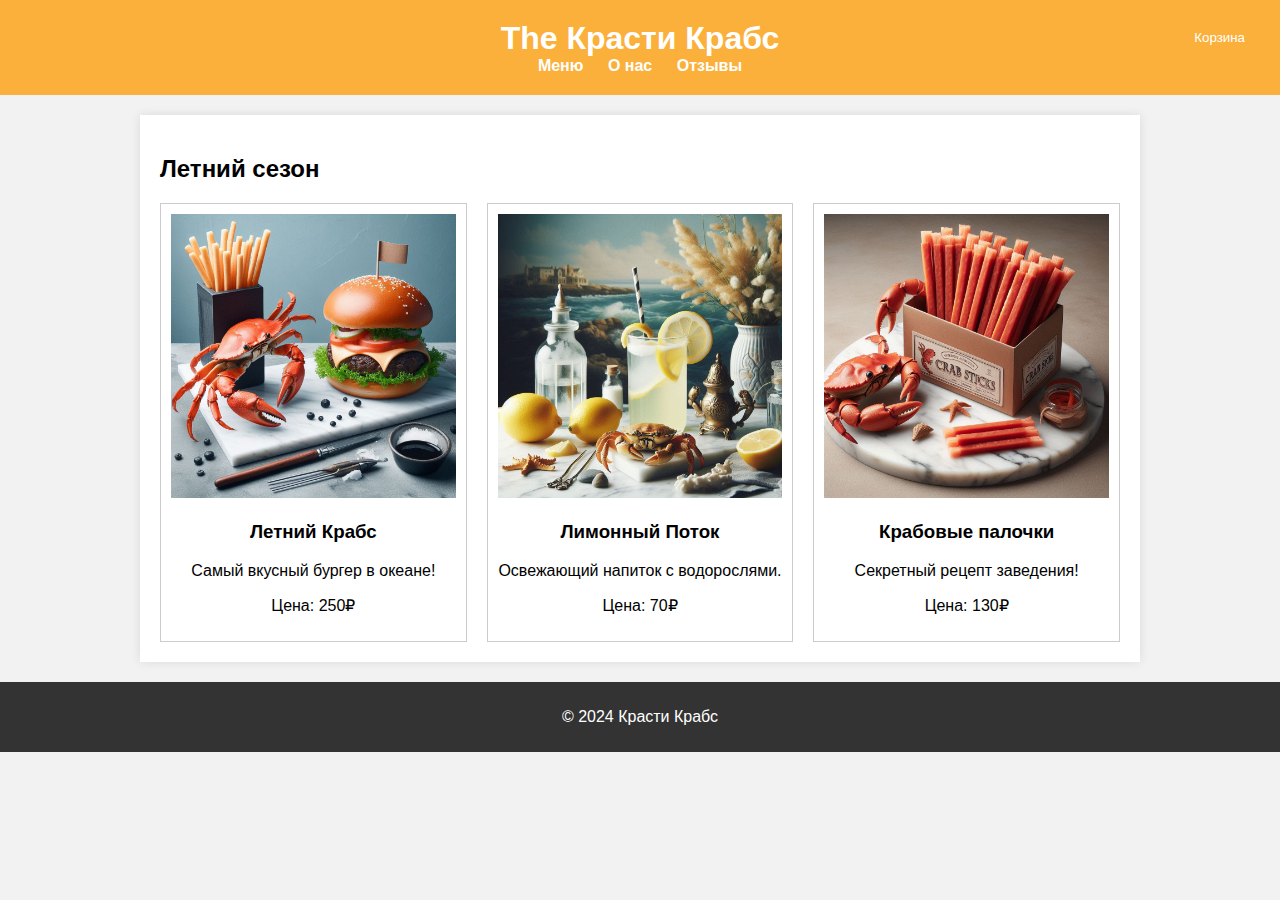
<file: index.html>
<!DOCTYPE html>
<html lang="ru">
<head>
    <meta charset="UTF-8">
    <meta name="viewport" content="width=device-width, initial-scale=1.0">
    <title> The Красти Крабс</title>
    <link rel="stylesheet" href="style.css">
    <link rel="manifest" href="manifest.json">
</head>
<body>
    <header>
        <h1>The Красти Крабс</h1>
        <nav>
            <ul>
                <li><a href="#">Меню</a></li>
                <li><a href="info.html">О нас</a></li>
                <li><a href="reviews.html">Отзывы</a></li>
            </ul>
        </nav>
        <button class="cart-button" onclick="location.href='cart.html'">Корзина</button>
    </header>

    <div class="container">
        <h2>Летний сезон</h2>
        <div class="product-grid">
            <div class="product-item" onclick="showPopup('Летний Крабс (250₽)', 250)">
                <img src="burger.jpg" alt="Крастибургер">
                <h3>Летний Крабс</h3>
                <p>Самый вкусный бургер в океане!</p>
                <p>Цена: 250₽</p>
            </div>
            <div class="product-item" onclick="showPopup('Лимонный Поток (70₽)', 70)">
                <img src="limonad.jpg" alt="Газировка Кельпа">
                <h3>Лимонный Поток</h3>
                <p>Освежающий напиток с водорослями.</p>
                <p>Цена: 70₽</p>
            </div>
            <div class="product-item" onclick="showPopup('Крабовые палочки (130₽)', 130)">
                <img src="crabstick.jpg" alt="Крабби Патти">
                <h3>Крабовые палочки</h3>
                <p>Секретный рецепт заведения!</p>
                <p>Цена: 130₽</p>
            </div>
        </div>
    </div>

    <div id="addToCartPopup" class="popup">
        <span class="close" onclick="closePopup()">&times;</span>
        <p>Добавить <span id="productName"></span> в корзину?</p>
        <p>Количество: <input type="number" id="productQuantity" value="1" min="1"></p>
        <button onclick="addToCart()">Да</button>
        <button onclick="closePopup()">Нет</button>
    </div>

    <footer>
        <p>&copy; 2024 Красти Крабс</p>
    </footer>
    <script>
        if ('serviceWorker' in navigator) {
            navigator.serviceWorker.register('sw.js', { scope: '/' });
        }
    </script>
</body>
</html>
</file>
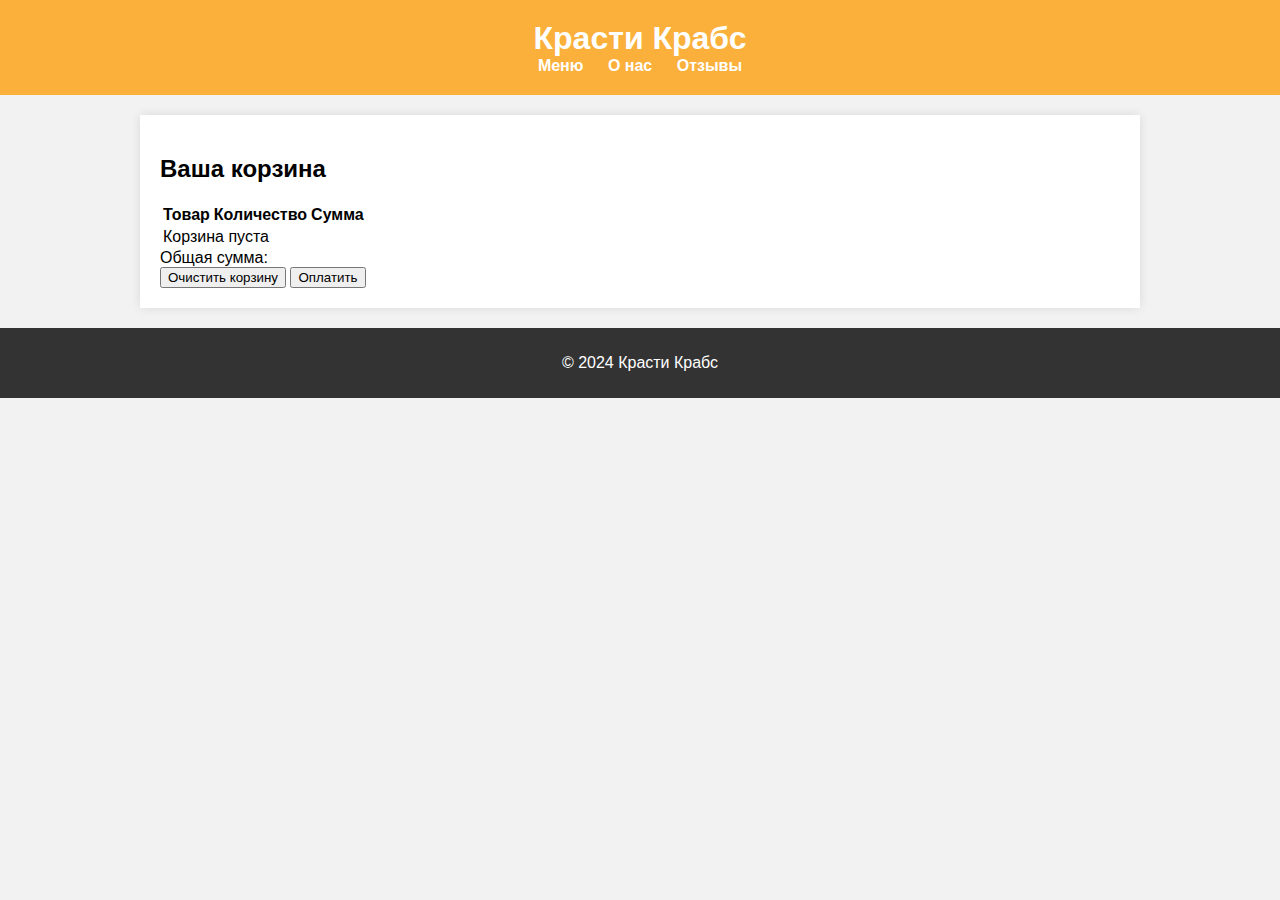
<file: cart.html>
<!DOCTYPE html>
<html lang="ru">
<head>
    <meta charset="UTF-8">
    <meta name="viewport" content="width=device-width, initial-scale=1.0">
    <title>Корзина - Красти Крабс</title>
    <link rel="stylesheet" href="style.css">
</head>
<body>
    <header>
        <h1>Красти Крабс</h1>
        <nav>
            <ul>
                <li><a href="index.html">Меню</a></li>
                <li><a href="info.html">О нас</a></li>
                <li><a href="#">Отзывы</a></li>
            </ul>
        </nav>
    </header>

    <div class="container">
        <h2>Ваша корзина</h2>

        <table id="cartTable">
            <thead>
                <tr>
                    <th>Товар</th>
                    <th>Количество</th>
                    <th>Сумма</th>
                </tr>
            </thead>
            <tbody>
            </tbody>
        </table>

        <div id="cartTotal">Общая сумма: </div>
        <button onclick="clearCart()">Очистить корзину</button>
        <button>Оплатить</button>
    </div>

    <footer>
        <p>&copy; 2024 Красти Крабс</p>
    </footer>

    <script>
        function displayCart() {
            let cart = getCart();
            let cartTable = document.getElementById("cartTable").getElementsByTagName("tbody")[0];
            let cartTotal = 0;

            cartTable.innerHTML = "";

            if (cart.length === 0) {
                cartTable.innerHTML = "<tr><td colspan='3'>Корзина пуста</td></tr>";
            } else {
                cart.forEach(function (item) {
                    let priceStart = item.name.lastIndexOf("(") + 1;
                    let priceEnd = item.name.lastIndexOf("₽)");
                    let price = parseInt(item.name.substring(priceStart, priceEnd));

                    let totalItemPrice = price * item.quantity;
                    cartTotal += totalItemPrice;

                    let row = cartTable.insertRow();
                    let cell1 = row.insertCell();
                    let cell2 = row.insertCell();
                    let cell3 = row.insertCell();

                    cell1.innerHTML = item.name;
                    cell2.innerHTML = item.quantity;
                    cell3.innerHTML = totalItemPrice + "₽";
                });

                document.getElementById("cartTotal").innerText = `Общая сумма: ${cartTotal}₽`;
            }
        }

        function getCart() {
            let cartStr = localStorage.getItem("cart");
            return cartStr ? JSON.parse(cartStr) : [];
        }

        function clearCart() {
            localStorage.removeItem('cart');
            displayCart();
        }

        displayCart();
    </script>
</body>
</html>
</file>
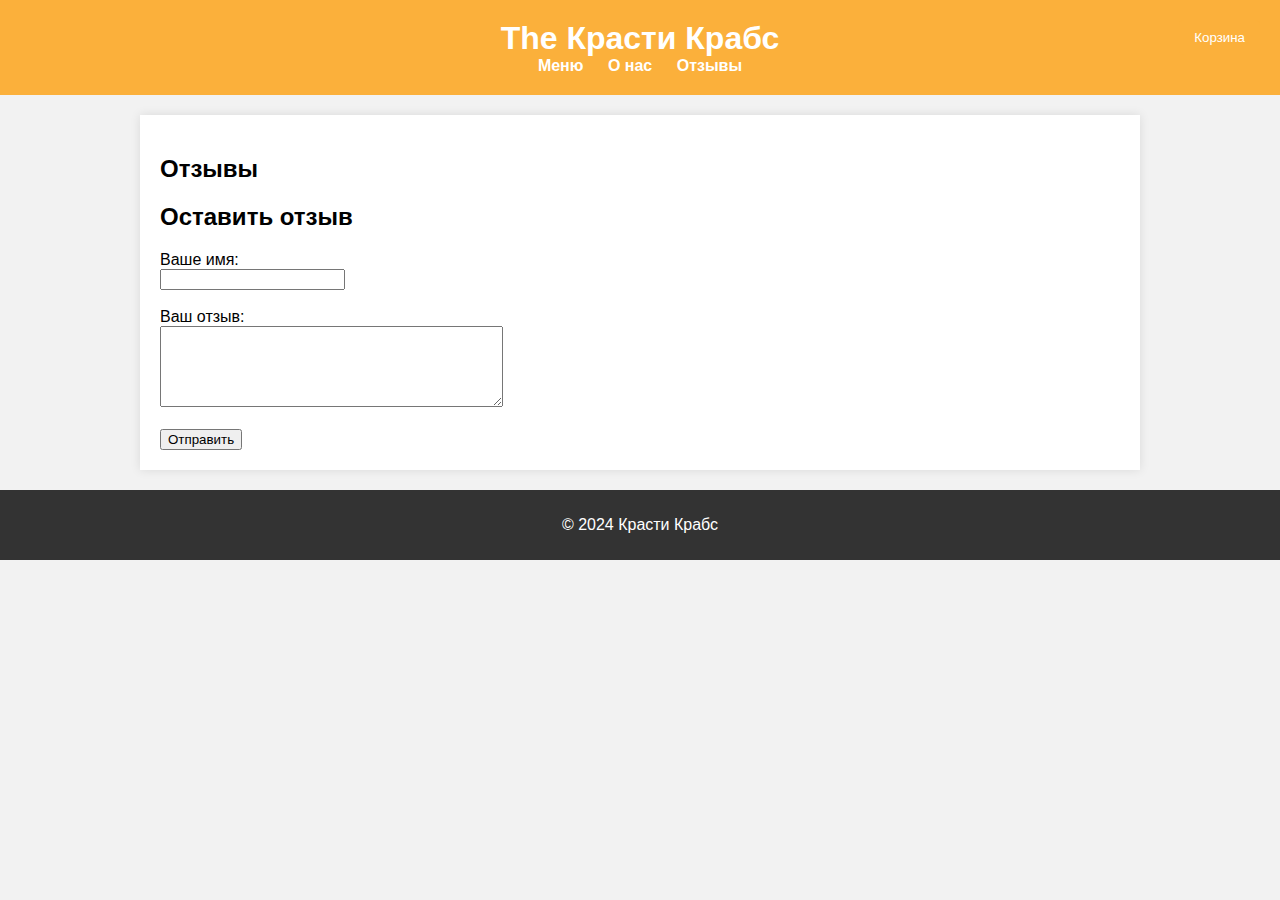
<file: reviews.html>
<!DOCTYPE html>
<html lang="ru">
<head>
    <meta charset="UTF-8">
    <meta name="viewport" content="width=device-width, initial-scale=1.0">
    <title>Отзывы - The Красти Крабс</title>
    <link rel="stylesheet" href="style.css">
</head>
<body>
    <header>
        <h1>The Красти Крабс</h1>
        <nav>
            <ul>
                <li><a href="index.html">Меню</a></li>
                <li><a href="info.html">О нас</a></li>
                <li><a href="reviews.html">Отзывы</a></li>
            </ul>
        </nav>
        <button class="cart-button" onclick="location.href='cart.html'">Корзина</button>
    </header>

    <div class="container">
        <h2>Отзывы</h2>

        <div id="reviews">
            <?php include 'get_reviews.php'; ?>
        </div>

        <h2>Оставить отзыв</h2>
        <form action="add_reviews.php" method="post">
            <label for="name">Ваше имя:</label><br>
            <input type="text" id="name" name="name" required><br><br>
            <label for="message">Ваш отзыв:</label><br>
            <textarea id="message" name="message" rows="5" cols="40" required></textarea><br><br>
            <button type="submit">Отправить</button>
        </form>
    </div>

    <footer>
        <p>&copy; 2024 Красти Крабс</p>
    </footer>
</body>
</html>
</file>
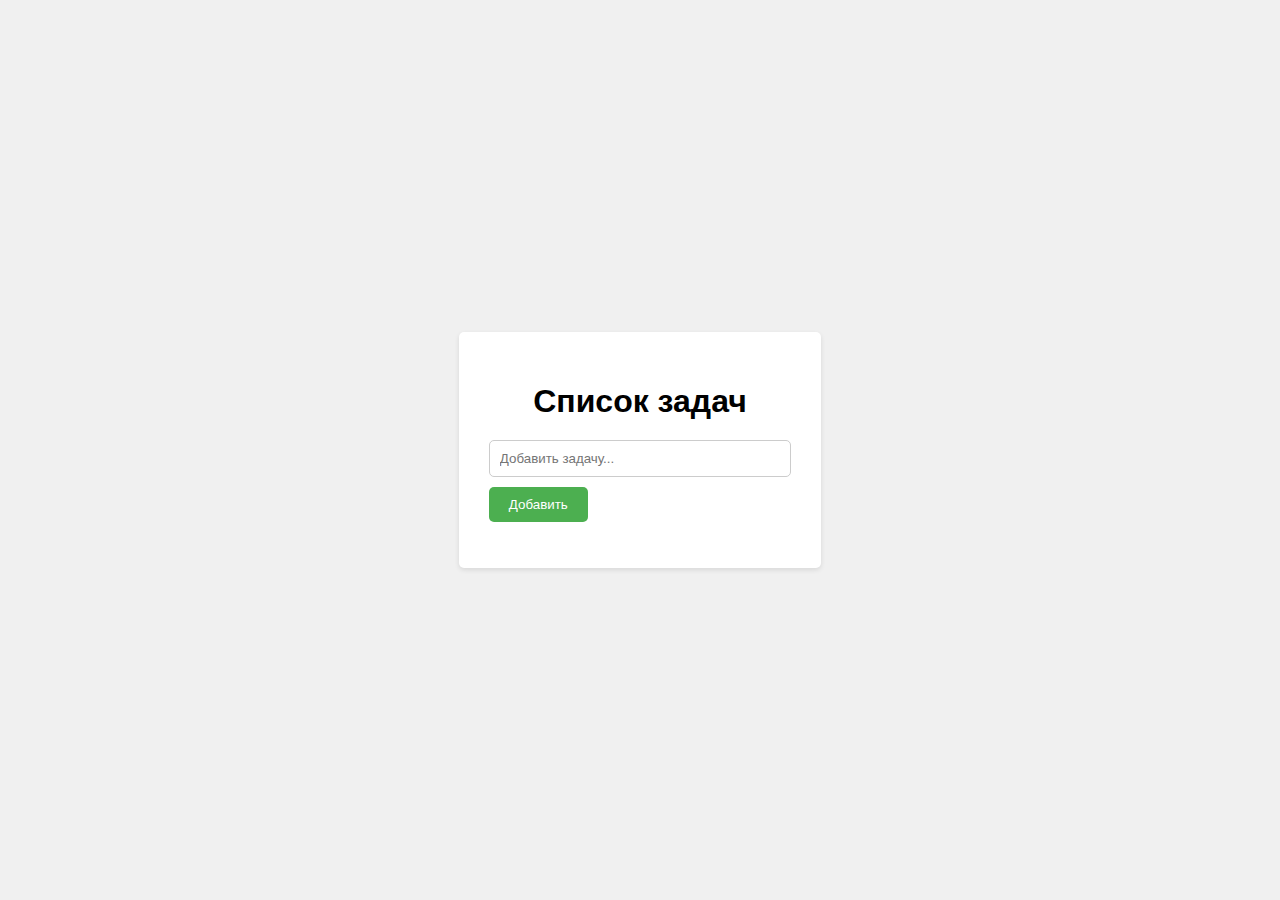
<file: TODOList.html>
<!DOCTYPE html>
<html lang="ru">
<head>
  <meta charset="UTF-8">
  <meta name="viewport" content="width=device-width, initial-scale=1.0">
  <title>Список задач</title>
  <style>
    body {
      font-family: sans-serif;
      background-color: #f0f0f0;
      margin: 0;
      padding: 0;
      display: flex;
      justify-content: center;
      align-items: center;
      min-height: 100vh;
    }

    .container {
      background-color: #fff;
      padding: 30px;
      border-radius: 5px;
      box-shadow: 0 2px 5px rgba(0, 0, 0, 0.1);
    }

    h1 {
      text-align: center;
      margin-bottom: 20px;
    }

    input[type="text"] {
      padding: 10px;
      border: 1px solid #ccc;
      border-radius: 5px;
      width: 100%;
      box-sizing: border-box;
      margin-bottom: 10px;
    }

    button {
      background-color: #4CAF50;
      color: #fff;
      padding: 10px 20px;
      border: none;
      border-radius: 5px;
      cursor: pointer;
    }

    button:hover {
      background-color: #3e8e41;
    }

    ul {
      list-style: none;
      padding: 0;
    }

    li {
      padding: 10px;
      border-bottom: 1px solid #eee;
      display: flex;
      justify-content: space-between;
      align-items: center;
    }

    li.completed {
      text-decoration: line-through;
      color: #aaa;
    }
  </style>
</head>
<body>
  <div class="container">
    <h1>Список задач</h1>
    <input type="text" id="new-task" placeholder="Добавить задачу...">
    <button id="add-task">Добавить</button>
    <ul id="task-list"></ul>
  </div>

  <script>
    const taskList = document.getElementById('task-list');
    const newTaskInput = document.getElementById('new-task');
    const addTaskButton = document.getElementById('add-task');

    addTaskButton.addEventListener('click', () => {
      const taskText = newTaskInput.value.trim();
      if (taskText !== "") {
        addTask(taskText);
        newTaskInput.value = "";
      }
    });

    function addTask(text) {
      const newTask = document.createElement('li');
      newTask.innerHTML = `
        <span>${text}</span>
        <button class="delete-button">Удалить</button>
        <input type="checkbox" class="complete-checkbox">
      `;
      taskList.appendChild(newTask);

      const deleteButton = newTask.querySelector('.delete-button');
      deleteButton.addEventListener('click', () => {
        taskList.removeChild(newTask);
      });

      const completeCheckbox = newTask.querySelector('.complete-checkbox');
      completeCheckbox.addEventListener('change', () => {
        newTask.classList.toggle('completed');
      });
    }
  </script>
</body>
</html>
</file>
<file: style.css>
body {
            font-family: 'Arial', sans-serif;
            margin: 0;
            padding: 0;
            background-color: #f2f2f2;
        }
        header {
            background-color: #fbb03b;
            color: #fff;
            padding: 20px;
            text-align: center;
        }
        h1 {
            margin: 0;
        }
        nav ul {
            list-style: none;
            margin: 0;
            padding: 0;
        }
        nav li {
            display: inline-block;
            margin: 0 10px;
        }
        nav a {
            text-decoration: none;
            color: #fff;
            font-weight: bold;
        }
        .container {
            max-width: 960px;
            margin: 20px auto;
            padding: 20px;
            background-color: #fff;
            box-shadow: 0 0 10px rgba(0, 0, 0, 0.1);
        }
        .product-grid {
            display: grid;
            grid-template-columns: repeat(auto-fit, minmax(250px, 1fr));
            grid-gap: 20px;
        }
        .product-item {
            border: 1px solid #ccc;
            padding: 10px;
            text-align: center;
            cursor: pointer;
        }
        .product-item img {
            max-width: 100%;
            height: auto;
        }

        footer {
            background-color: #333;
            color: #fff;
            text-align: center;
            padding: 10px;
        }
        .cart-button {
            position: fixed;
            top: 20px;
            right: 20px;
            background-color: #fbb03b;
            color: #fff;
            padding: 10px 15px;
            border: none;
            border-radius: 5px;
            cursor: pointer;
        }

        .popup {
            display: none;
            position: fixed;
            left: 50%;
            top: 50%;
            transform: translate(-50%, -50%);
            background-color: white;
            padding: 20px;
            border-radius: 8px;
            box-shadow: 0 4px 8px rgba(0,0,0,0.2);
            z-index: 1;
        }
        .popup .close {
            position: absolute;
            top: 10px;
            right: 15px;
            font-size: 20px;
            cursor: pointer;
            color: #aaa;
        }
        .popup input[type="number"] {
            width: 50px;
            margin: 0 10px;
        }
                .register-button {
            background-color: #fff;
            color: #fbb03b;
            padding: 8px 12px;
            border: none;
            border-radius: 5px;
            cursor: pointer;
            font-weight: bold;
            margin-right: 10px;
        }

        #authStatus {
            position: absolute;
            top: 20px;
            left: 20px;
            color: #fff;
        }
</file>
